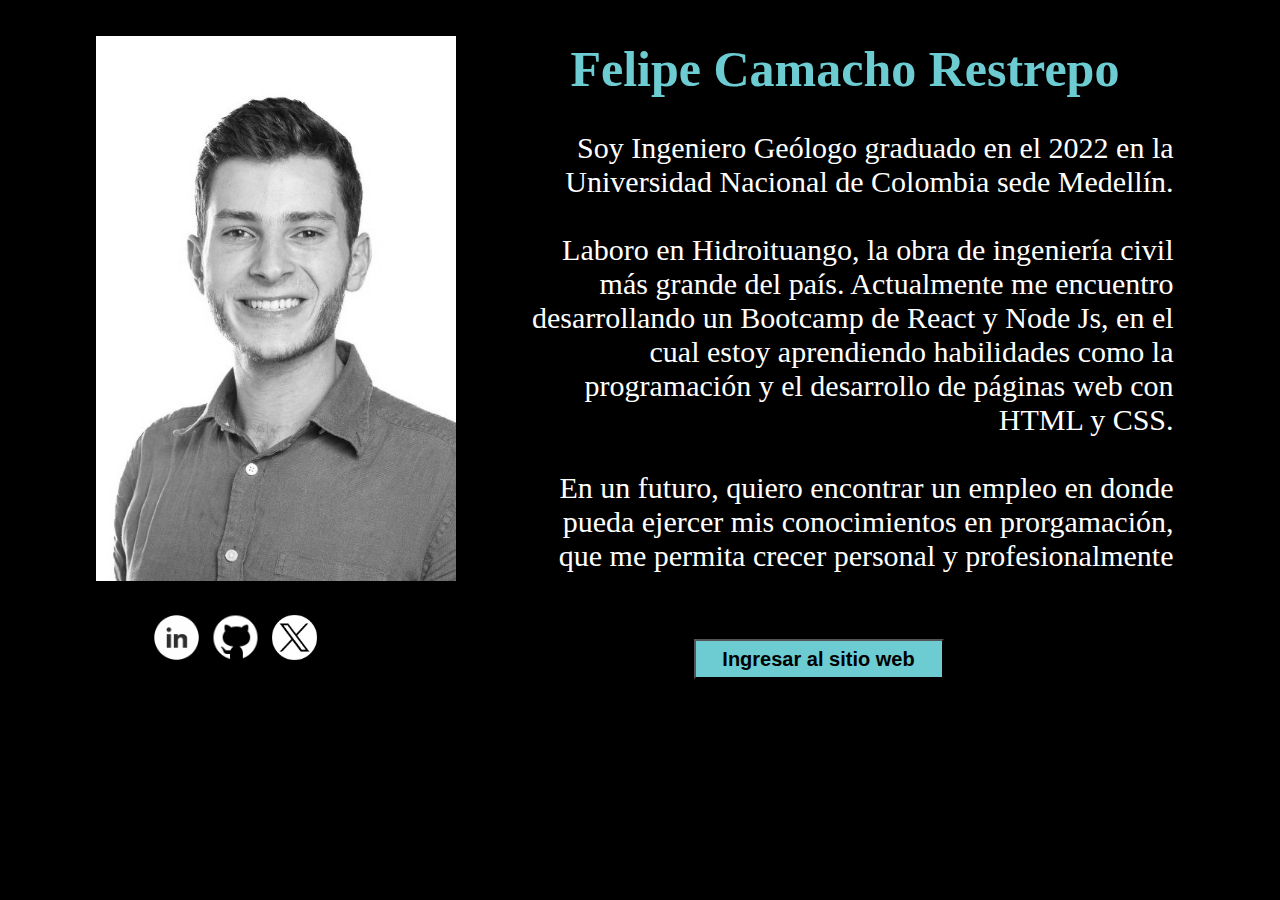
<file: pages/presentacion.html>
<!DOCTYPE html>
<html lang="en">

<head>
    <meta charset="UTF-8">
    <meta name="viewport" content="width=device-width, initial-scale=1.0">
    <title>Presentación</title>
    <link rel="stylesheet" href="../assets/estilos.css">
</head>


<body>

    <br>
    <div class="contenedor">
        <h1>Felipe Camacho Restrepo</h1>
        <p>
            Soy Ingeniero Geólogo graduado en el 2022 en la Universidad Nacional de Colombia sede Medellín.
            <br><br>
            Laboro en Hidroituango, la obra de ingeniería civil más grande del país. Actualmente me
            encuentro desarrollando un Bootcamp de React y Node Js, en el cual estoy aprendiendo habilidades como la
            programación y el desarrollo de páginas web con HTML y CSS.
            <br><br>
            En un futuro, quiero encontrar un empleo en donde pueda ejercer mis conocimientos en prorgamación, que me
            permita crecer personal y profesionalmente
        </p>

        <br><br>
        <a href='../index.html'>
            <button>
                Ingresar al sitio web
            </button>
        </a>

    </div>
    <img class="principal" src="../assets/Foto fondo blanco 2-modified.jpeg" width="360" height="545" alt="">
    <div class="contacto">
        <a href="https://www.linkedin.com/in/felipe-camacho-restrepo/"><img src="../assets/Linked.png" width="55"
                height="55"></a>
        <a href="https://github.com/iamcamacho1"><img src="../assets/Github.png" width="55" height="55"></a>
        <a href="https://x.com/iamcamacho1"><img src="../assets/X.avif" width="55" height="55"></a>
    </div>
    <footer>

    </footer>

</body>


</html>
</file>
<file: assets/estilos.css>
body {
    background-image: url(https://static.videezy.com/system/resources/thumbnails/000/046/251/original/scene00121.JPG);
    background-color: black;
    color: white;
    background-size: 100%;

}

.principal {
    margin-top: 10px;
    margin-left: 7%;
}
 
.contacto {
    margin-top: 2%;
    text-align: center;
    width: 22%;
    margin-left: 7%;
}

.contenedor {
    margin-top: -20px;
    margin-right: 7%;
    padding-right: 10px;
    padding-left: 35px;
    ;
    padding-bottom: 80px;
    float: right;
    float:inline-end;
    width: 52%;
    border-color: transparent;
    text-align: right;
}

p {
    font-size: 30px;
    vertical-align: middle;
}

button {
    font-weight: 700;
    float: right;
    margin-right: 35%;
    font-size: 20px;
    color: black;
    width: 250px;
    height: 40px;
    background-color: #6CCCD2;
}

h1 {

    font-size: 50px;
    text-align: center;
    color: #6CCCD2;

}

h2 {
    margin-top: -10px;
    margin-left: 20px;
}

.perfil {
    border-radius: 50px;
}

a {
    font-size: 20px;
    font-style: oblique;
    color: #6CCCD2;
}
</file>
